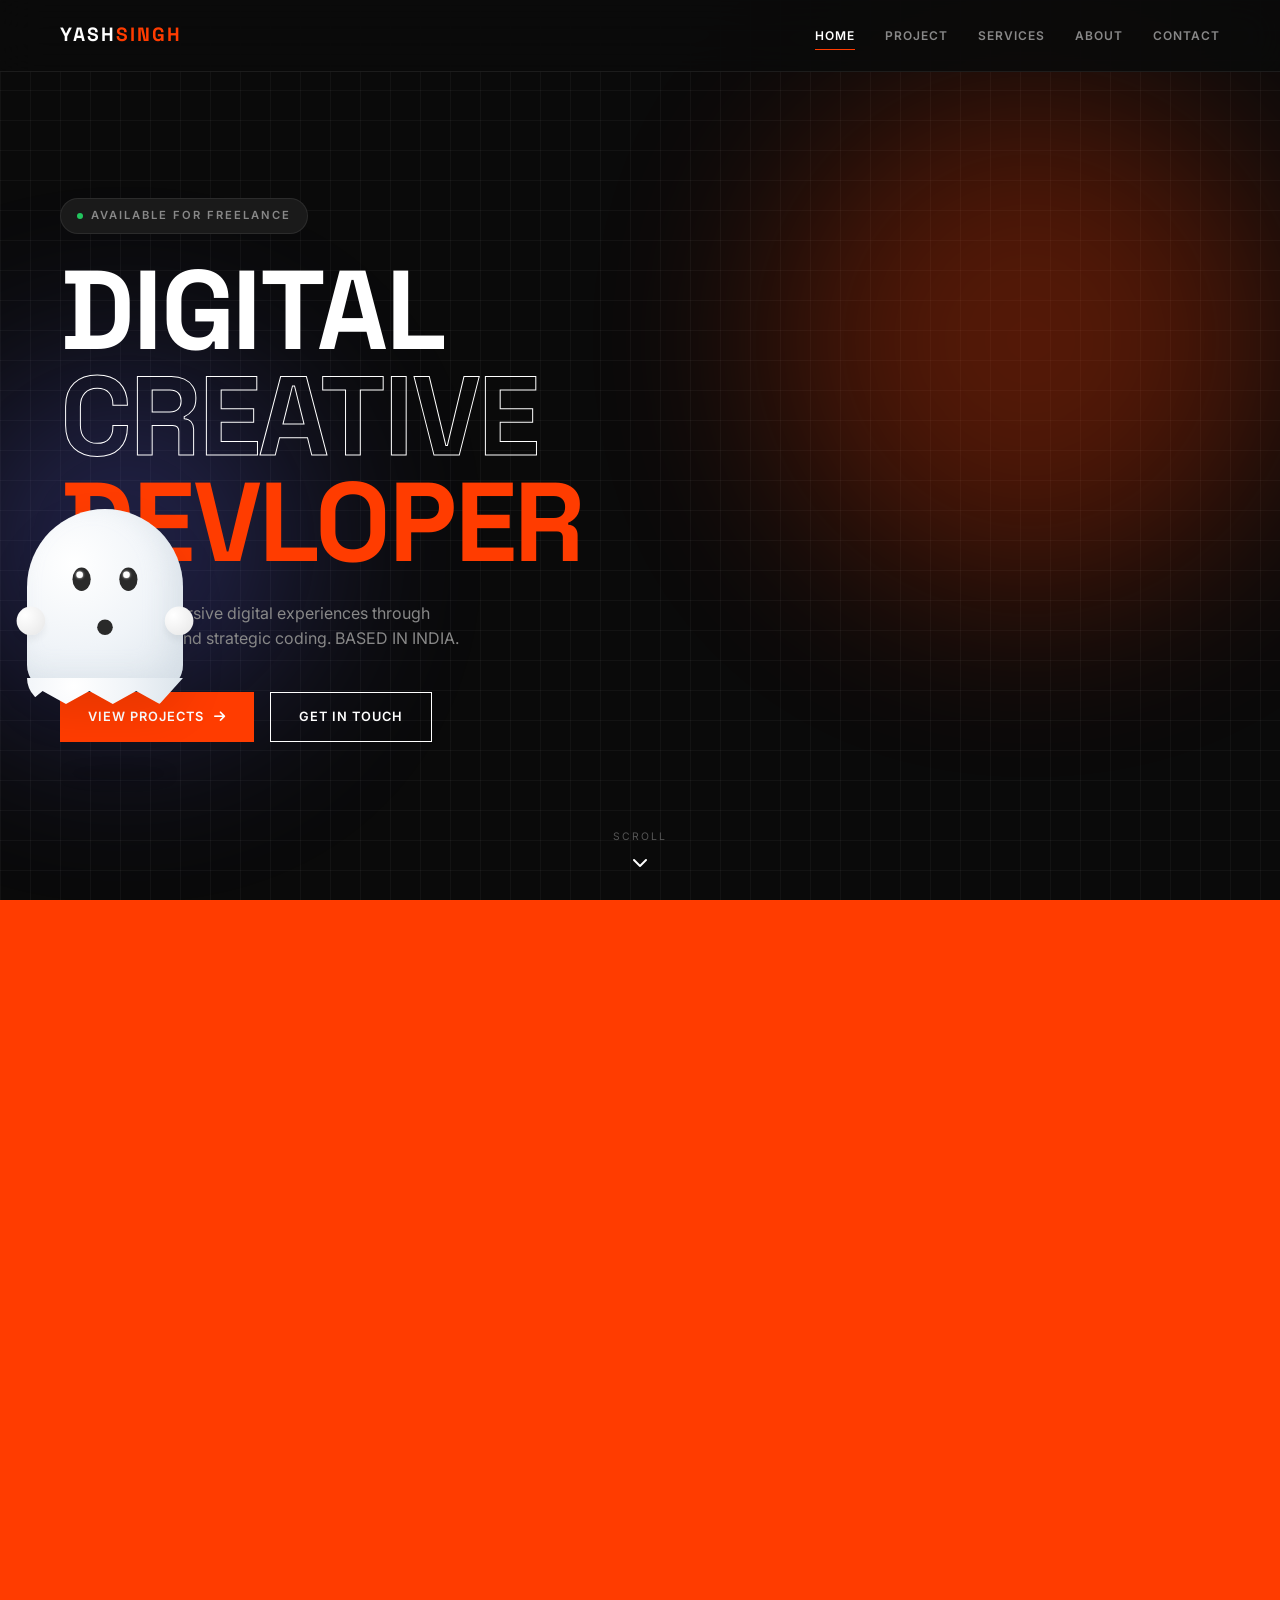
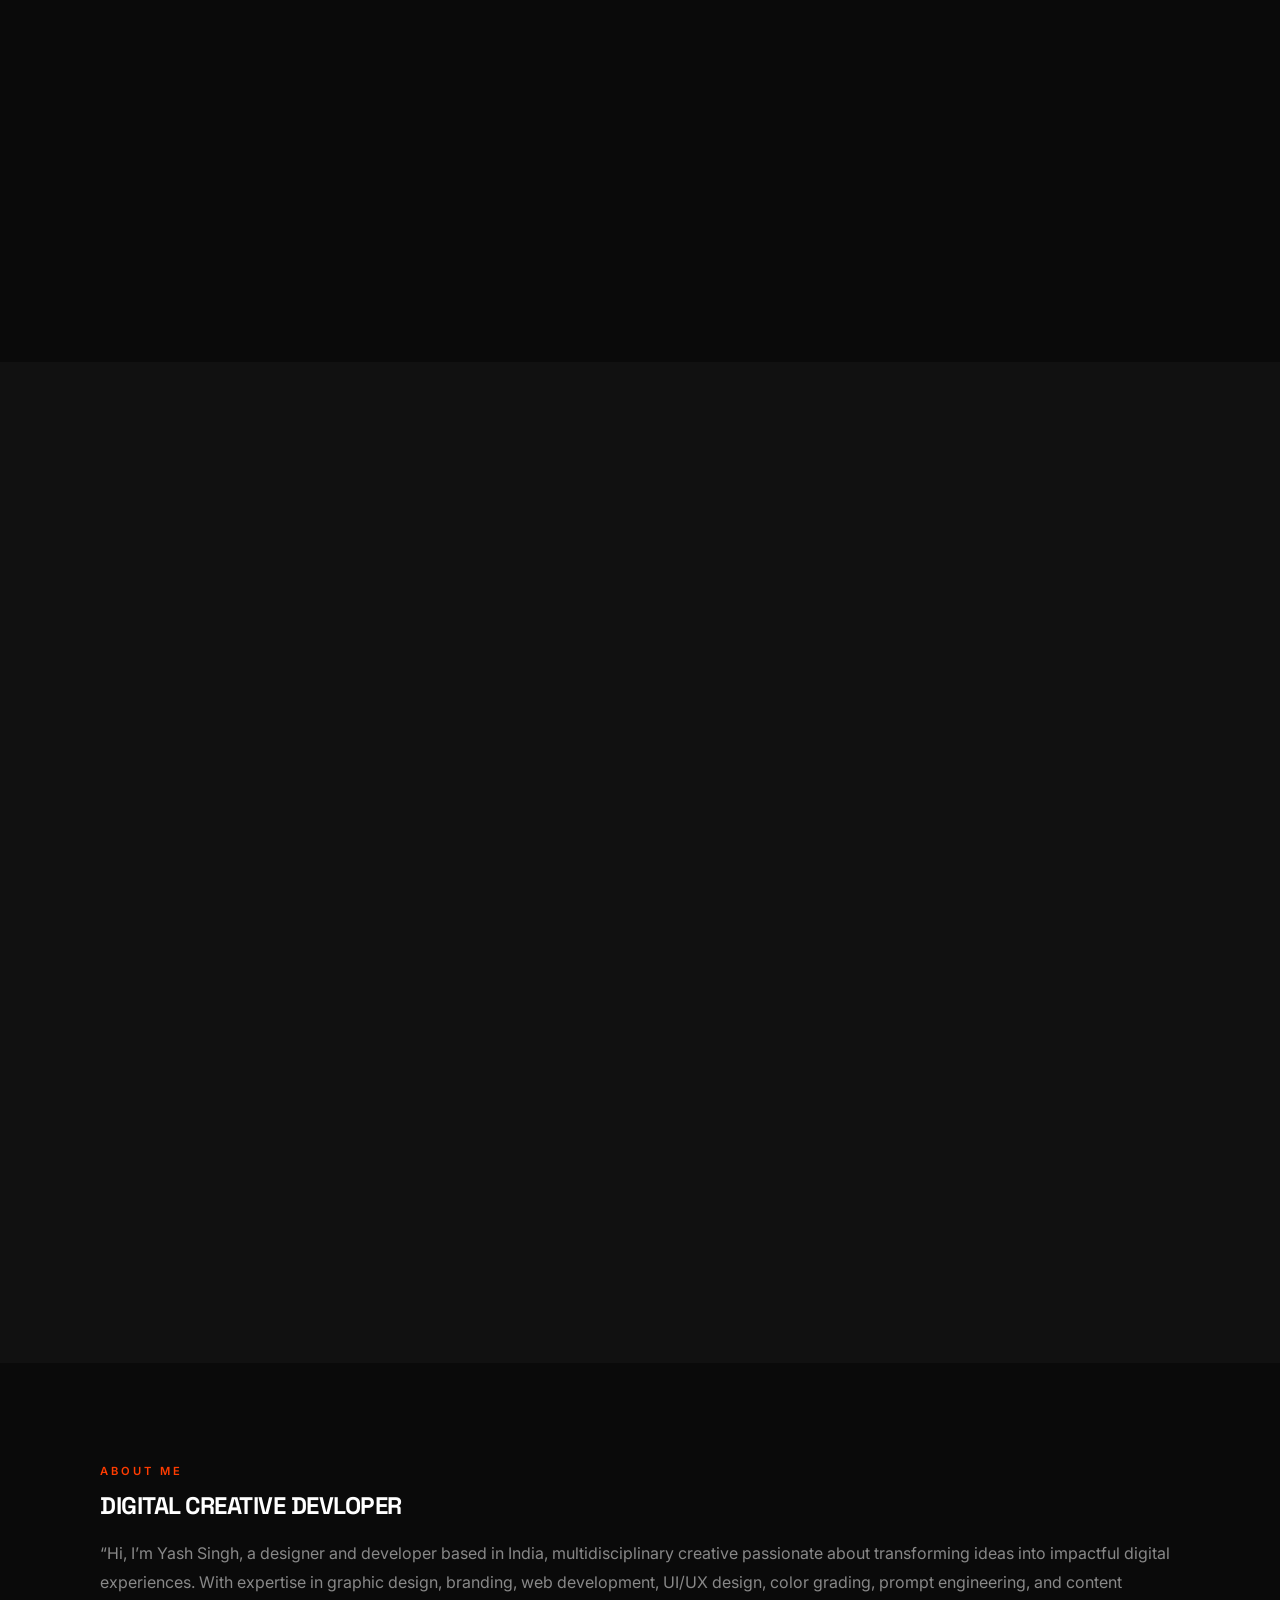
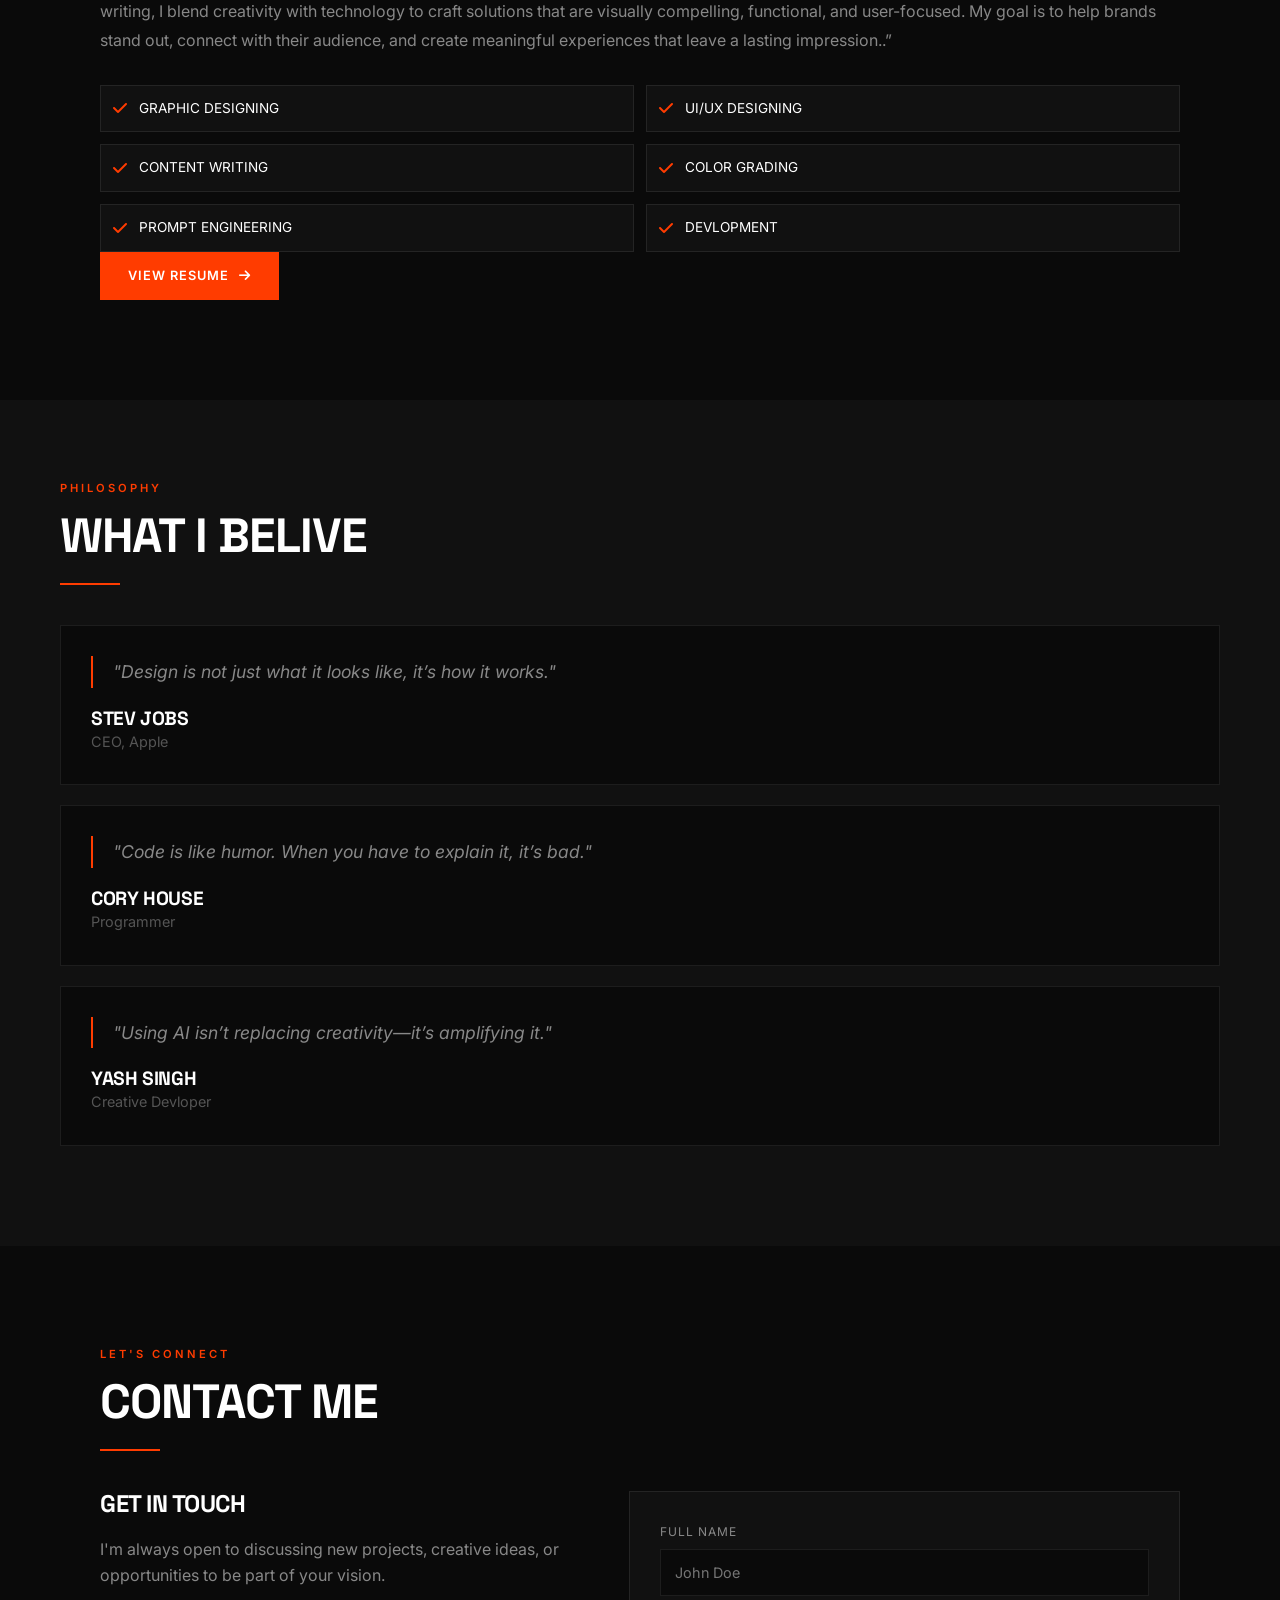
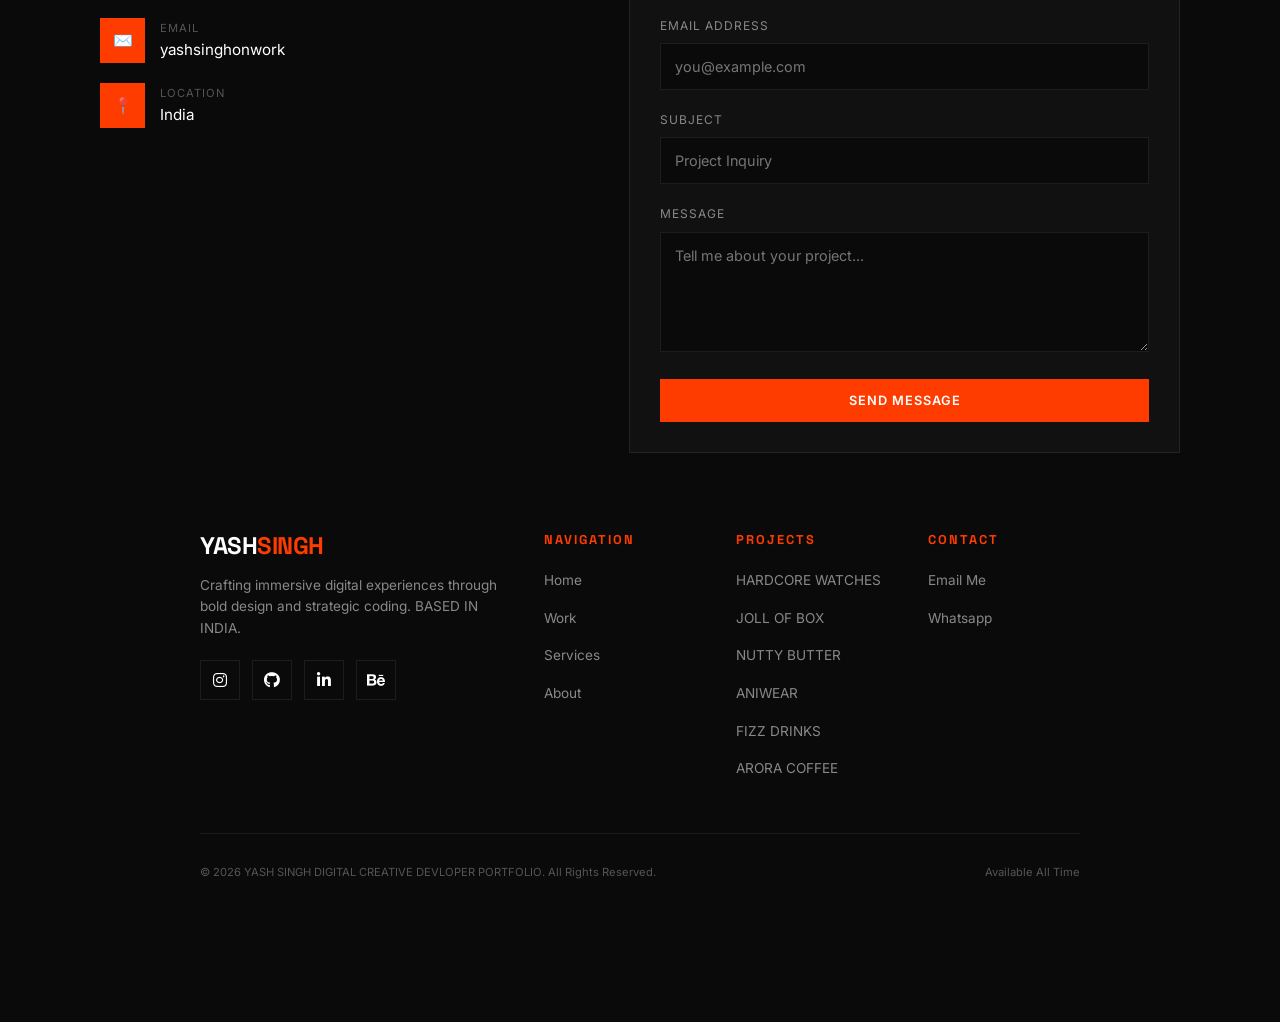
<file: index.html>
<!DOCTYPE html>
<html lang="en">

<head>
    <meta charset="UTF-8">
    <meta name="viewport" content="width=device-width, initial-scale=1.0">
    <meta name="description" content="yashsingh - Creative Director & Digital Designer Portfolio">
    <title>YASH SINGH | Creative Devloper Portfolio</title>

    <!-- Fonts -->
    <link rel="stylesheet" href="https://cdnjs.cloudflare.com/ajax/libs/font-awesome/6.4.2/css/all.min.css">
    <link rel="preconnect" href="https://fonts.googleapis.com">
    <link rel="preconnect" href="https://fonts.gstatic.com" crossorigin>
    <link
        href="https://fonts.googleapis.com/css2?family=Space+Grotesk:wght@300;400;500;600;700&family=Inter:wght@300;400;500;600;700&display=swap"
        rel="stylesheet">
    <link rel="stylesheet" href="style.css">
</head>

<body>

    <!-- Grid Overlay -->
    <div class="grid-overlay"></div>

    <!-- Loader -->
    <div class="loader" id="loader">
        <div class="loader-logo">YASH<span>SINGH</span></div>
        <div class="loader-bar">
            <div class="loader-progress"></div>
        </div>
        <div class="loader-percent"><span id="loaderPercent">0</span>%</div>
    </div>

    <!-- Page Transition -->
    <div class="page-transition" id="pageTransition"></div>

    <!-- Scroll Progress -->
    <div class="scroll-progress" id="scrollProgress"></div>

    <!-- Navigation -->
    <nav class="navbar" id="navbar">
        <div class="logo" onclick="navigateTo('home')">YASH<span>SINGH</span></div>
        <div class="nav-menu">
            <a href="#home" onclick="navigateTo('home')" class="active" data-page="home">Home</a>
            <a href="#projects" onclick="scrollToSection('projects')">Project</a>
            <a href="#services" onclick="scrollToSection('services')">Services</a>
            <a href="#about" onclick="scrollToSection('about')">About</a>
            <a href="#contact" onclick="scrollToSection('contact')">Contact</a>
        </div>
        <div class="menu-toggle" id="menuToggle">
            <span></span>
            <span></span>
            <span></span>
        </div>
    </nav>

    <!-- Mobile Menu -->
    <div class="mobile-menu" id="mobileMenu">
        <a href="#home" onclick="navigateTo('home'); closeMobileMenu();">Home</a>
        <a href="#projects" onclick="scrollToSection('projects'); closeMobileMenu();">Project</a>
        <a href="#services" onclick="scrollToSection('services'); closeMobileMenu();">Services</a>
        <a href="#about" onclick="scrollToSection('about'); closeMobileMenu();">About</a>
        <a href="#contact" onclick="scrollToSection('contact'); closeMobileMenu();">Contact</a>
    </div>

    <!-- Scroll to Top -->
    <div class="scroll-top" id="scrollTop">
        <i class="fas fa-arrow-up"></i>
    </div>

    <!-- ==================== HOME PAGE ==================== -->
    <div class="page active" id="page-home">

        <!-- Hero Section -->
        <section id="home" class="hero">
            <div class="hero-bg">
                <div class="hero-orb hero-orb-1"></div>
                <div class="hero-orb hero-orb-2"></div>
            </div>

            <div class="hero-content">
                <div class="hero-tag reveal">
                    <span class="dot"></span>
                    Available for Freelance
                </div>

                <h1 class="hero-title reveal reveal-delay-1">
                    Digital<br>
                    <span class="outline">Creative</span><br>
                    <span class="text-accent">Devloper</span>
                </h1>

                <p class="hero-subtitle reveal reveal-delay-2">
                    Crafting immersive digital experiences through bold design and strategic coding. BASED IN INDIA.
                </p>

                <div class="hero-cta reveal reveal-delay-3">
                    <a href="#projects" onclick="scrollToSection('projects')" class="btn btn-primary">
                        <span>View Projects</span>
                        <i class="fas fa-arrow-right"></i>
                    </a>
                    <a href="mailto:yashsinghonwork@gmail.com" onclick="scrollToSection('contact')"
                        class="btn btn-outline">
                        <span>Get in Touch</span>
                    </a>
                </div>
            </div>
            <!-- Interactive Ghost Container -->
            <div class="ghost-wrapper" id="ghost">
                <!-- UPDATED: Social Profile Bubble -->
                <div class="ghost-speech-bubble" id="socialBubble">
                    <div class="bubble-content">
                        <div class="profile-row">
                         
                            <div class="profile-info">
                                <span class="name">YASH SINGH</span>
                                <span class="job">Creative Devloper</span>
                            </div>
                        </div>
                        <div class="social-links">
                            <!-- Replace # with your links -->
                            <a href="https://www.linkedin.com/public-profile/settings?trk=d_flagship3_profile_self_view_public_profile"
                                target="_blank"><i class="fab fa-linkedin-in"></i></a>
                            <a href="https://x.com/yashonfreetime" target="_blank"><i class="fab fa-twitter"></i></a>
                            <a href="https://www.instagram.com/yashsingh.digital?igsh=MWkxd2ZmaHhyZGN0aw==" target="_blank"><i class="fab fa-instagram"></i></a>
                            <a href="https://github.com/yashsinghonline"><i class="fab fa-github"></i></a>
                        </div>
                    </div>
                </div>

                <div class="ghost-body">
                    <div class="ghost-face">
                        <div class="ghost-eye left"><span class="pupil"></span></div>
                        <div class="ghost-eye right"><span class="pupil"></span></div>
                        <div class="ghost-blush left"></div>
                        <div class="ghost-blush right"></div>
                        <div class="ghost-mouth"></div>
                    </div>
                    <div class="ghost-hand left"></div>
                    <div class="ghost-hand right"></div>
                    <div class="ghost-ripple"></div>
                </div>
                <div class="ghost-shadow"></div>
            </div>
            <div class="hero-scroll">
                <span>Scroll</span>
                <i class="fas fa-chevron-down"></i>
            </div>
        </section>

        <!-- Stats Bar -->
        <section class="stats-bar">
            <div class="stats-grid">
                <div class="stat-item reveal">
                    <div class="stat-number" data-target="THINK">THINK</div>
                </div>
                <div class="stat-item reveal reveal-delay-1">
                    <div class="stat-number" data-target="PLAN">PLAN</div>
                </div>
                <div class="stat-item reveal reveal-delay-2">
                    <div class="stat-number" data-target="DESIGN">DESIGN</div>
                </div>
                <div class="stat-item reveal reveal-delay-3">
                    <div class="stat-number" data-target="BUILD">BUILD</div>
                </div>
            </div>
        </section>

        <!-- Designing Projects Section -->
        <section id="projects" class="projects-section" id="projects">
            <div class="container">
                <div class="section-header reveal">
                    <div class="section-tag">BRANDING</div>
                    <h2 class="section-title">Building brands with purpose.</h2>
                    <div class="section-line"></div>
                </div>

                <div class="projects-grid">
                    <!-- Project 1 -->
                    <a id="project1"class="project-card reveal" href="https://www.behance.net/gallery/250969165/HARDCORE-watch-branding?platform=direct">
                        <div class="project-image">
                            <img src="1781117292681-019eb2dc-10db-7eaa-91a7-00739ccad668 1 1.png"
                                alt="Project 1" loading="lazy">
                            <div class="project-overlay"></div>
                        </div>
                        <span class="project-number">01</span>
                        <div class="project-content">
                            <h3 class="project-title">HARDCORE WATCHES</h3>
                            <p class="project-desc">A premium watch brand crafted for ambitious individual who valued strength, precision and discipline.</p>
                        </div>
                        <div class="project-arrow">
                            <i class="fas fa-arrow-right"></i>
                        </div>
                    </a>

                    <!-- Project 2 -->
                    <a  id="project2"class="project-card reveal" href="https://www.behance.net/gallery/250068857/JOLL-OF-BOX-BRAND-IDENTITY?platform=direct">
                        <div class="project-image">
                            <img src="Screenshot 2026-06-17 234022.png"
                                alt="Project 2" loading="lazy">
                            <div class="project-overlay"></div>
                        </div>
                        <span class="project-number">02</span>
                        <div class="project-content">
                            <h3 class="project-title">JOLL OF BOX RESTAURANT</h3>
                            <p class="project-desc">JOLL OF BOX is street food brand creat for people who love flavours and urban food culture.</p>
                        </div>
                        <div class="project-arrow">
                            <i class="fas fa-arrow-right"></i>
                        </div>
                    </a>

                    <!-- Project 3 -->
                    <a  id="project3"class="project-card reveal" href="https://www.behance.net/gallery/249902263/FIZZ-DRINKS-BRAND-IDENTITY">
                        <div class="project-image">
                            <img src="Screenshot 2026-06-17 234201.png"
                                alt="Project 3" loading="lazy">
                            <div class="project-overlay"></div>
                        </div>
                        <span class="project-number">03</span>
                        <div class="project-content">
                            <h3 class="project-title">FIZZ DRINKS</h3>
                            <p class="project-desc">FIZZ is a bold refreshment drink brand crafted foe enrgetic lifestyle and everyday use.</p>
                        </div>
                        <div class="project-arrow">
                            <i class="fas fa-arrow-right"></i>
                        </div>
                    </a>

                    <!-- Project 4 -->
                    <a id="project4" class="project-card reveal" href="https://www.behance.net/gallery/250528149/ANIWEAR-BRANDING">
                        <div class="project-image">
                            <img src="Screenshot 2026-06-14 122641.png"
                                alt="Project 4" loading="lazy">
                            <div class="project-overlay"></div>
                        </div>
                        <span class="project-number">04</span>
                        <div class="project-content">
                            <h3 class="project-title">ANIWEAR STREETWEAR</h3>
                            <p class="project-desc">AniWear creates premium streetwear inspired by the energy and creativity of anime.</p>
                        </div>
                        <div class="project-arrow">
                            <i class="fas fa-arrow-right"></i>
                        </div>
                    </a>

                    <!-- Project 5 -->
                    <a  id="project5"class="project-card reveal" href="https://www.behance.net/gallery/250831795/PEANUT-BUTTER-BRANDING-NUTTY">
                        <div class="project-image">
                            <img src="1781025525931-019ead63-dd41-717d-b6f0-115e10cd13aa.png"
                                alt="Project 5" loading="lazy">
                            <div class="project-overlay"></div>
                        </div>
                        <span class="project-number">05</span>
                        <div class="project-content">
                            <h3 class="project-title">NUTTY BUTTER </h3>
                            <p class="project-desc">NUTTY is a premium, fun ,healthy peanut butter made for fitness lover, students and families.</p>
                        </div>
                        <div class="project-arrow">
                            <i class="fas fa-arrow-right"></i>
                        </div>
                    </a>

                    <!-- Project 6 -->
                    <a id="project6" class="project-card reveal" href="https://www.behance.net/gallery/251464503/ARORA-branding?platform=direct">
                        <div class="project-image">
                            <img src="1781973702040-019ee5e7-fd02-7cfc-b53b-e8e30ea3f970.png"
                                alt="Project 6" loading="lazy">
                            <div class="project-overlay"></div>
                        </div>
                        <span class="project-number">06</span>
                        <div class="project-content">
                            <h3 class="project-title">ARORA COFFEE</h3>
                            <p class="project-desc">ARORA Coffee is a premium coffee brand inspired by nature, craftsmanship, and authentic quality.</p>
                        </div>
                        <div class="project-arrow">
                            <i class="fas fa-arrow-right"></i>
                        </div>

<!-- Project 07 -->
<a id="project7" class="project-card reveal" href="https://www.behance.net/gallery/252037083/SCALPX-BRANDING">
    <div class="project-image">
        <img src="1782906812257-019f1d85-f32b-7084-a659-dea51ad73b491.png" alt="Project 7" loading="lazy">
        <div class="project-overlay"></div>
    </div>
    <span class="project-number">07</span>
    <div class="project-content">
        <h3 class="project-title">SCALPX BRANDING</h3>
        <p class="project-desc">
            A premium natural-scientific shampoo brand combining modern innovation with minimalist luxury packaging.
        </p>
    </div>
    <div class="project-arrow">
        <i class="fas fa-arrow-right"></i>
    </div>
</a>
     </div>
        </div>
            </a>
        </section>

 <section id="projects" class="projects-section" id="projects">
            <div class="container">
                <div class="section-header reveal">
                    <div class="section-tag">DEVLOPER</div>
                    <h2 class="section-title">CREATIVE & RESPONSIVE WEB APP.</h2>
                    <div class="section-line"></div>
                </div>

                <div class="projects-grid">

                    <!-- Project 2 -->
                    <a  id="project2"class="project-card reveal" href="https://bentobrand.vercel.app/">
                        <div class="project-image">
                            <img src="Screenshot 2026-07-06 205728.png"
                                alt="Project 2" loading="lazy">
                            <div class="project-overlay"></div>
                        </div>
                        <span class="project-number">01</span>
                        <div class="project-content">
                            <h3 class="project-title">BENTOBRAND</h3>
                            <p class="project-desc">BentoBrand is an open-source tool for creating bento-style brand boards.</p>
                        </div>
                        <div class="project-arrow">
                            <i class="fas fa-arrow-right"></i>
                        </div>
                    </a>
 <a  id="project2"class="project-card reveal" href="https://dhun-box.vercel.app/">
                        <div class="project-image">
                            <img src="Screenshot 2026-08-11 152022.png"
                                alt="Project 2" loading="lazy">
                            <div class="project-overlay"></div>
                        </div>
                        <span class="project-number">02</span>
                        <div class="project-content">
                            <h3 class="project-title">DHUNBOX</h3>
                            <p class="project-desc">Dhun Box is a minimal music player built for effortless listening.</p>
                        </div>
                        <div class="project-arrow">
                            <i class="fas fa-arrow-right"></i>
                        </div>
                    </a>
                      <a  id="project2"class="project-card reveal" href="https://rabbithole-five-mocha.vercel.app/">
                        <div class="project-image">
                            <img src="Screenshot 2026-07-06 205825.png"
                                alt="Project 2" loading="lazy">
                            <div class="project-overlay"></div>
                        </div>
                        <span class="project-number">03</span>
                        <div class="project-content">
                            <h3 class="project-title">RABBITHOLE</h3>
                            <p class="project-desc">            Rabbit Hole is an endless website for exploring conspiracy theories and mysteries.
</p>
                        </div>
                        <div class="project-arrow">
                            <i class="fas fa-arrow-right"></i>
                        </div>
                    </a>
  <a  id="project3"class="project-card reveal" href="https://yashsinghonline.github.io/brainlytics.app/#/">
                        <div class="project-image">
                            <img src="Screenshot 2026-09-11 211639.png"
                                alt="Project 3" loading="lazy">
                            <div class="project-overlay"></div>
                        </div>
                        <span class="project-number">04</span>
                        <div class="project-content">
                            <h3 class="project-title">BRAINLYTICS</h3>
                            <p class="project-desc">12 targeted micro braing-games to train focus, working memory, and mental agility.

.</p>
                       </div>
                        <div class="project-arrow">
                            <i class="fas fa-arrow-right"></i>
                        </div>
                    </a>
    
                    <!-- Project 3 -->
                    <a  id="project3"class="project-card reveal" href="https://libinar.vercel.app/">
                        <div class="project-image">
                            <img src="Screenshot 2026-07-07 094943.png"
                                alt="Project 3" loading="lazy">
                            <div class="project-overlay"></div>
                        </div>
                        <span class="project-number">05</span>
                        <div class="project-content">
                            <h3 class="project-title">LIBINAR</h3>
                            <p class="project-desc">Explore thousands of free books from Project Gutenberg. Real covers, real content, instant reading.</p>
                        </div>
                        <div class="project-arrow">
                            <i class="fas fa-arrow-right"></i>
                        </div>
                    </a>
    
                
        </div>
                        </div>

             


            </a>

 
        </section>

        <!-- Services Section -->
       <!-- Services Section -->
<section class="services-section" id="services">
    <div class="container">
        <div class="section-header reveal">
            <div class="section-tag">What I Do</div>
            <h2 class="section-title">Services</h2>
            <div class="section-line"></div>
        </div>

        <!-- NEW LIST CONTAINER -->
        <ul class="services-list">
            
            <!-- Item 1 -->
            <li class="service-item reveal">
                <div class="service-icon"><i class="fas fa-palette"></i></div>
                <div class="service-info">
                    <h3 class="service-title">Graphic Designing</h3>
                    <p class="service-desc">Crafting visually compelling designs that communicate your brand’s message with clarity and creativity. From logos and brand identities to social media creatives, banners, packaging, and marketing materials, every design is tailored to create a memorable and professional presence.</p>
                </div>
            </li>

            <!-- Item 2 -->
            <li class="service-item reveal">
                <div class="service-icon"><i class="fas fa-eye"></i></div>
                <div class="service-info">
                    <h3 class="service-title">Color Grading</h3>
                    <p class="service-desc">Bringing images and videos to life with cinematic color tones and professional finishing. Through careful adjustments to contrast, saturation, lighting, and mood, content is transformed into visually striking and emotionally engaging experiences.</p>
                </div>
            </li>

            <!-- Item 3 -->
            <li class="service-item reveal reveal-delay-1">
                <div class="service-icon"><i class="fas fa-laptop-code"></i></div>
                <div class="service-info">
                    <h3 class="service-title">Web Development</h3>
                    <p class="service-desc">Building modern, responsive, and high-performing websites that combine functionality with exceptional design. Every website is optimized for speed, security, scalability, and seamless performance across all devices.</p>
                </div>
            </li>

            <!-- Item 6 -->
            <li class="service-item reveal reveal-delay-1">
                <div class="service-icon"><i class="fas fa-robot"></i></div>
                <div class="service-info">
                    <h3 class="service-title">Prompt Engineering</h3>
                    <p class="service-desc">Developing precise and creative AI prompts that unlock the full potential of modern AI tools. Optimized prompts ensure accurate, high-quality, and innovative outputs for design, content creation, automation, and problem-solving.</p>
                </div>
            </li>

            <!-- Item 8 -->
            <li class="service-item reveal reveal-delay-3">
                <div class="service-icon"><i class="fas fa-pen"></i></div>
                <div class="service-info">
                    <h3 class="service-title">Writing</h3>
                    <p class="service-desc">Producing compelling and purpose-driven content tailored to websites, applications, blogs, and marketing campaigns. Every piece of content is crafted to engage audiences, strengthen brand communication, and deliver value.</p>
                </div>
            </li>

        </ul> <!-- End of services-list -->
    </div>
</section>
 <!-- About Section -->
        <section class="about-section" id="about">
            <div class="container">
                <div class="about-content">

                    <div class="about-text reveal reveal-delay-1">
                        <div class="section-tag">About Me</div>
                        <h3>Digital Creative Devloper</h3>
                        <p>“Hi, I’m Yash Singh, a designer and developer based in India, multidisciplinary creative passionate about transforming ideas into impactful digital experiences. With expertise in graphic design, branding, web development, UI/UX design, color grading, prompt engineering, and content writing, I blend creativity with technology to craft solutions that are visually compelling, functional, and user-focused. My goal is to help brands stand out, connect with their audience, and create meaningful experiences that leave a lasting impression..”</p>
                       

                        <div class="about-list">
                            <div class="about-list-item">
                                <i class="fas fa-check"></i>
                                <span>GRAPHIC DESIGNING</span>
                            </div>
                            <div class="about-list-item">
                                <i class="fas fa-check"></i>
                                <span>UI/UX DESIGNING</span>
                            </div>
                            <div class="about-list-item">
                                <i class="fas fa-check"></i>
                                <span>CONTENT WRITING</span>
                            </div>
                             <div class="about-list-item">
                                <i class="fas fa-check"></i>
                                <span>COLOR GRADING</span>
                            </div>
                            <div class="about-list-item">
                                <i class="fas fa-check"></i>
                                <span>PROMPT ENGINEERING</span>
                            </div>
                            <div class="about-list-item">
                                <i class="fas fa-check"></i>
                                <span>DEVLOPMENT</span>
                            </div>
                        </div>
                       <a href="https://drive.google.com/file/d/1Arh-CaQfKFvSor2-i2onQTeIr4GUSkJS/view?usp=sharing"
                            class="btn btn-primary",style="margin-top:30px;">
                            <span>VIEW RESUME </span>
                            <i class="fas fa-arrow-right"></i>
                        </a>
                    </div>
                </div>
            </div>
        </section>

        <!-- Testimonials Section -->
        <section class="testimonials-section">
            <div class="container">
                <div class="section-header reveal">
                    <div class="section-tag">philosophy</div>
                    <h2 class="section-title">What i Belive</h2>
                    <div class="section-line"></div>
                </div>

                <div class="testimonials-grid">
                    <div class="testimonial-card reveal">
                        <p class="testimonial-quote">"Design is not just what it looks like, it’s how it works."</p>
                        <div class="testimonial-author">
                           
                            <div class="testimonial-info">
                                <h4>stev jobs</h4>
                                <span>CEO, Apple</span>
                            </div>
                        </div>
                    </div>

                    <div class="testimonial-card reveal reveal-delay-1">
                        <p class="testimonial-quote">"Code is like humor. When you have to explain it, it’s bad."</p>
                        <div class="testimonial-author">
                           
                            <div class="testimonial-info">
                                <h4>Cory House</h4>
                                <span>Programmer</span>
                            </div>
                        </div>
                    </div>
                </div>
                 <div class="testimonial-card reveal">
                        <p class="testimonial-quote">"Using AI isn’t replacing creativity—it’s amplifying it."</p>
                        <div class="testimonial-author">
                           
                            <div class="testimonial-info">
                                <h4>YASH SINGH</h4>
                                <span>Creative Devloper</span>
                            </div>
                        </div>
                    </div>
            </div>
        </section>
<!-- Contact Section -->
<section class="contact-section" id="contact">
    <div class="container">
        <!-- Section Header -->
        <div class="section-header reveal">
            <div class="section-tag">let's connect</div>
            <h2 class="section-title">Contact Me</h2>
            <div class="section-line"></div>
        </div>

        <div class="contact-wrapper">
            
            <!-- Contact Information -->
            <div class="contact-info reveal">
                <h3>Get In Touch</h3>
                <p>I'm always open to discussing new projects, creative ideas, or opportunities to be part of your vision.</p>
                
                <div class="contact-details">
                    <!-- Email -->
                    <div class="contact-item">
                        <div class="contact-item-icon">
                            ✉️
                        </div>
                        <div class="contact-item-text">
                            <span>Email</span>
                            <p>yashsinghonwork</p>
                        </div>
                    </div>

                    <!-- Location -->
                    <div class="contact-item">
                        <div class="contact-item-icon">
                            📍
                        </div>
                        <div class="contact-item-text">
                            <span>Location</span>
                            <p>India</p>
                        </div>
                        
                    </div>
                </div>
            </div>

            <!-- Contact Form -->
            <!-- Contact Form -->
<div class="contact-form reveal reveal-delay-1">
    <form id="contactForm">
        <div class="form-group">
            <label for="name">Full Name</label>
            <input type="text" id="name" name="name" placeholder="John Doe" required>
        </div>

        <div class="form-group">
            <label for="email">Email Address</label>
            <input type="email" id="email" name="email" placeholder="you@example.com" required>
        </div>

        <div class="form-group">
            <label for="subject">Subject</label>
            <input type="text" id="subject" name="subject" placeholder="Project Inquiry">
        </div>

        <div class="form-group">
            <label for="message">Message</label>
            <textarea id="message" name="message" placeholder="Tell me about your project..." required></textarea>
        </div>

        <button type="submit" class="btn btn-primary form-submit">
            Send Message
        </button>
    </form>
</div>
</div>
       
        <!-- Footer -->
        <footer>
            <div class="container">
                <div class="footer-grid">
                    <div class="footer-brand">
                        <h3>YASH<span>SINGH</span></h3>
                        <p>                    Crafting immersive digital experiences through bold design and strategic coding. BASED IN INDIA.

                        </p>
                        <div class="footer-social">
                            <a href="https://www.instagram.com/yashsingh.digital?igsh=MWkxd2ZmaHhyZGN0aw=="><i class="fab fa-instagram"></i></a>
                            <a href="https://github.com/yashsinghonline"><i class="fab fa-github"></i></a>
                            <a href="https://www.linkedin.com/in/yash-singh-2ab7b5374?utm_source=share&utm_campaign=share_via&utm_content=profile&utm_medium=android_app
"><i class="fab fa-linkedin-in"></i></a>
                            <a href="https://www.behance.net/yash025"><i class="fab fa-behance"></i></a>
                        </div>
                    </div>

                    <div class="footer-links">
                        <h4>Navigation</h4>
                        <ul>
                            <li><a href="#home" onclick="navigateTo('home')">Home</a></li>
                            <li><a href="#projects" onclick="scrollToSection('projects')">Work</a></li>
                            <li><a href="#services" onclick="scrollToSection('services')">Services</a></li>
                            <li><a href="#about" onclick="scrollToSection('about')">About</a></li>
                        </ul>
                    </div>

                    <div class="footer-links">
                        <h4>Projects</h4>
                        <ul>
                            <li><a href="#project1" onclick="navigateTo('project1')">HARDCORE WATCHES</a></li>
                            <li><a href="#project2" onclick="navigateTo('project2')">JOLL OF BOX </a></li>
                            <li><a href="#project5" onclick="navigateTo('project5')">NUTTY BUTTER</a></li>
                            <li><a href="#project4" onclick="navigateTo('project4')">ANIWEAR </a></li>
                                                        <li><a href="#project3" onclick="navigateTo('project3')">FIZZ DRINKS</a></li>
                            <li><a href="#project6" onclick="navigateTo('project6')">ARORA COFFEE</a></li>

                        </ul>
                    </div>

                    <div class="footer-links">
                        <h4>Contact</h4>
                        <ul>
                             <li><a href="mailto:yashsinghonwork@gmail.com?subject=Project Inquiry">
    Email Me
</a>
</li>
                            <li><a href="https://wa.me/qr/4W7WD5COO5GUG1" onclick="navigateTo('project2')">Whatsapp</a></li>
                        </ul>
                    </div>
                </div>

                <div class="footer-bottom">
                    <span>© 2026 YASH SINGH DIGITAL CREATIVE DEVLOPER PORTFOLIO. All Rights Reserved.</span>
                    <span>Available All Time</span>
                </div>
            </div>
        </footer>
    </div>
       
    <script src="script.js"></script>
</body>


</html>
</file>
<file: style.css>
/* ==================== VARIABLES ==================== */
 :root {
     --bg-primary: #0a0a0a;
     --bg-secondary: #111111;
     --bg-tertiary: #1a1a1a;
     --text-primary: #ffffff;
     --text-secondary: #888888;
     --text-muted: #555555;
     --accent: #ff3c00;
     --accent-secondary: #ff6b3d;
     --border: rgba(255, 255, 255, 0.08);
     --transition: cubic-bezier(0.16, 1, 0.3, 1);
     --shadow: 0 20px 60px rgba(0, 0, 0, 0.5);
 }

 /* ==================== RESET ==================== */
 * {
     margin: 0;
     padding: 0;
     box-sizing: border-box;
 }

 html {
     scroll-behavior: smooth;
     font-size: 16px;
 }

 body {
     font-family: 'Inter', sans-serif;
     background: var(--bg-primary);
     color: var(--text-primary);
     line-height: 1.6;
     overflow-x: hidden;
     -webkit-font-smoothing: antialiased;
 }

 h1,
 h2,
 h3,
 h4,
 h5,
 h6 {
     font-family: 'Space Grotesk', sans-serif;
     font-weight: 700;
     line-height: 1.1;
     letter-spacing: -0.02em;
 }

 a {
     text-decoration: none;
     color: inherit;
     transition: all 0.3s ease;
 }

 img {
     max-width: 100%;
     display: block;
 }

 ul {
     list-style: none;
 }

 button {
     font-family: inherit;
     cursor: pointer;
     border: none;
     background: none;
 }

 /* ==================== UTILITY CLASSES ==================== */
 .container {
     width: 100%;
     max-width: 1400px;
     margin: 0 auto;
     padding: 0 20px;
 }

 .section-padding {
     padding: 60px 0;
 }

 .text-accent {
     color: var(--accent);
 }

 .text-muted {
     color: var(--text-secondary);
 }

 /* ==================== GRID OVERLAY ==================== */
 .grid-overlay {
     position: fixed;
     inset: 0;
     background-image:
         linear-gradient(var(--border) 1px, transparent 1px),
         linear-gradient(90deg, var(--border) 1px, transparent 1px);
     background-size: 30px 30px;
     pointer-events: none;
     z-index: 0;
     opacity: 0.5;
 }

 /* ==================== LOADER ==================== */
 .loader {
     position: fixed;
     inset: 0;
     background: var(--bg-primary);
     display: flex;
     flex-direction: column;
     justify-content: center;
     align-items: center;
     z-index: 10000;
     transition: transform 0.8s var(--transition), opacity 0.5s;
 }

 .loader.hidden {
     transform: translateY(-100%);
     opacity: 0;
     pointer-events: none;
 }

 .loader-logo {
     font-family: 'Space Grotesk', sans-serif;
     font-size: 2.5rem;
     font-weight: 700;
     margin-bottom: 30px;
 }

 .loader-logo span {
     color: var(--accent);
 }

 .loader-bar {
     width: 150px;
     height: 2px;
     background: var(--bg-tertiary);
     border-radius: 1px;
     overflow: hidden;
 }

 .loader-progress {
     height: 100%;
     background: var(--accent);
     animation: loading 1.5s ease forwards;
 }

 @keyframes loading {
     0% {
         width: 0;
     }

     100% {
         width: 100%;
     }
 }

 .loader-percent {
     margin-top: 15px;
     font-size: 0.75rem;
     color: var(--text-secondary);
     font-family: 'Space Grotesk', sans-serif;
 }

 /* ==================== PAGE TRANSITION ==================== */
 .page-transition {
     position: fixed;
     inset: 0;
     background: var(--accent);
     z-index: 9999;
     transform: translateY(100%);
     transition: transform 0.6s var(--transition);
 }

 .page-transition.active {
     transform: translateY(0);
 }

 .page-transition.exit {
     transform: translateY(-100%);
 }

 /* ==================== NAVIGATION ==================== */
 .navbar {
     position: fixed;
     top: 0;
     left: 0;
     right: 0;
     padding: 15px 20px;
     display: flex;
     justify-content: space-between;
     align-items: center;
     z-index: 1000;
     background: rgba(10, 10, 10, 0.9);
     backdrop-filter: blur(20px);
     border-bottom: 1px solid var(--border);
     transition: all 0.3s ease;
 }

 .navbar.scrolled {
     padding: 10px 20px;
 }

 .logo {
     font-family: 'Space Grotesk', sans-serif;
     font-size: 1.2rem;
     font-weight: 700;
     letter-spacing: 2px;
     cursor: pointer;
 }

 .logo span {
     color: var(--accent);
 }

 /* Desktop Nav */
 .nav-menu {
     display: none;
     gap: 30px;
 }

 .nav-menu a {
     font-size: 0.75rem;
     font-weight: 600;
     text-transform: uppercase;
     letter-spacing: 1px;
     color: var(--text-secondary);
     position: relative;
     padding: 5px 0;
 }

 .nav-menu a::after {
     content: '';
     position: absolute;
     bottom: 0;
     left: 0;
     width: 0;
     height: 1px;
     background: var(--accent);
     transition: width 0.3s ease;
 }

 .nav-menu a:hover,
 .nav-menu a.active {
     color: var(--text-primary);
 }

 .nav-menu a:hover::after,
 .nav-menu a.active::after {
     width: 100%;
 }

 /* Mobile Menu Toggle */
 .menu-toggle {
     display: flex;
     flex-direction: column;
     gap: 5px;
     padding: 5px;
     cursor: pointer;
     z-index: 1001;
 }

 .menu-toggle span {
     width: 24px;
     height: 2px;
     background: var(--text-primary);
     transition: all 0.3s ease;
 }

 .menu-toggle.active span:nth-child(1) {
     transform: rotate(45deg) translate(5px, 5px);
 }

 .menu-toggle.active span:nth-child(2) {
     opacity: 0;
 }

 .menu-toggle.active span:nth-child(3) {
     transform: rotate(-45deg) translate(5px, -5px);
 }

 /* Mobile Menu */
 .mobile-menu {
     position: fixed;
     inset: 0;
     background: var(--bg-primary);
     display: flex;
     flex-direction: column;
     justify-content: center;
     align-items: center;
     gap: 30px;
     z-index: 999;
     opacity: 0;
     visibility: hidden;
     transition: all 0.4s ease;
 }

 .mobile-menu.active {
     opacity: 1;
     visibility: visible;
 }

 .mobile-menu a {
     font-family: 'Space Grotesk', sans-serif;
     font-size: 2rem;
     font-weight: 700;
     text-transform: uppercase;
     color: var(--text-secondary);
     transform: translateY(20px);
     opacity: 0;
     transition: all 0.4s ease;
 }

 .mobile-menu.active a {
     transform: translateY(0);
     opacity: 1;
 }

 .mobile-menu a:nth-child(1) {
     transition-delay: 0.1s;
 }

 .mobile-menu a:nth-child(2) {
     transition-delay: 0.15s;
 }

 .mobile-menu a:nth-child(3) {
     transition-delay: 0.2s;
 }

 .mobile-menu a:nth-child(4) {
     transition-delay: 0.25s;
 }

 .mobile-menu a:nth-child(5) {
     transition-delay: 0.3s;
 }

 .mobile-menu a:hover {
     color: var(--accent);
 }

 /* ==================== SCROLL PROGRESS ==================== */
 .scroll-progress {
     position: fixed;
     top: 0;
     left: 0;
     height: 2px;
     background: var(--accent);
     z-index: 1001;
     transition: width 0.1s linear;
 }

 /* ==================== PAGE WRAPPER ==================== */
 .page {
     display: none;
     min-height: 100vh;
     position: relative;
     z-index: 1;
 }

 .page.active {
     display: block;
 }

 /* ==================== HERO SECTION ==================== */
 .hero {
     min-height: 100vh;
     display: flex;
     flex-direction: column;
     justify-content: center;
     padding: 100px 20px 60px;
     position: relative;
     overflow: hidden;
 }

 .hero-bg {
     position: absolute;
     inset: 0;
     z-index: -1;
 }

 .hero-orb {
     position: absolute;
     border-radius: 50%;
     filter: blur(100px);
     opacity: 0.3;
 }

 .hero-orb-1 {
     width: 300px;
     height: 300px;
     background: var(--accent);
     top: 10%;
     right: -100px;
     animation: float 8s ease-in-out infinite;
 }

 .hero-orb-2 {
     width: 200px;
     height: 200px;
     background: #6366f1;
     bottom: 20%;
     left: -50px;
     animation: float 10s ease-in-out infinite reverse;
 }

 @keyframes float {

     0%,
     100% {
         transform: translateY(0) scale(1);
     }

     50% {
         transform: translateY(-30px) scale(1.1);
     }
 }

 .hero-content {
     max-width: 800px;
     position: relative;
     z-index: 2;
 }

 .hero-tag {
     display: inline-flex;
     align-items: center;
     gap: 8px;
     padding: 8px 16px;
     background: var(--bg-tertiary);
     border: 1px solid var(--border);
     border-radius: 50px;
     font-size: 0.7rem;
     font-weight: 600;
     text-transform: uppercase;
     letter-spacing: 2px;
     color: var(--text-secondary);
     margin-bottom: 24px;
 }

 .hero-tag .dot {
     width: 6px;
     height: 6px;
     background: #22c55e;
     border-radius: 50%;
     animation: pulse 2s infinite;
 }

 @keyframes pulse {

     0%,
     100% {
         opacity: 1;
     }

     50% {
         opacity: 0.3;
     }
 }

 .hero-title {
     font-size: clamp(2.5rem, 10vw, 6rem);
     line-height: 0.95;
     margin-bottom: 24px;
     text-transform: uppercase;
 }

 .hero-title .outline {
     color: transparent;
     -webkit-text-stroke: 1px var(--text-primary);
 }

 .hero-subtitle {
     font-size: 1rem;
     color: var(--text-secondary);
     max-width: 400px;
     margin-bottom: 40px;
     padding-left: 20px;
     border-left: 2px solid var(--accent);
 }

 .hero-cta {
     display: flex;
     flex-direction: column;
     gap: 16px;
 }

 .btn {
     display: inline-flex;
     align-items: center;
     justify-content: center;
     gap: 10px;
     padding: 14px 28px;
     font-size: 0.8rem;
     font-weight: 600;
     text-transform: uppercase;
     letter-spacing: 1px;
     border-radius: 0;
     transition: all 0.4s var(--transition);
     position: relative;
     overflow: hidden;
 }

 .btn-primary {
     background: var(--accent);
     color: white;
 }

 .btn-primary::before {
     content: '';
     position: absolute;
     top: 0;
     left: -100%;
     width: 100%;
     height: 100%;
     background: linear-gradient(90deg, transparent, rgba(255, 255, 255, 0.2), transparent);
     transition: left 0.5s;
 }

 .btn-primary:hover::before {
     left: 100%;
 }

 .btn-primary:hover {
     transform: translateY(-3px);
     box-shadow: 0 10px 30px rgba(255, 60, 0, 0.3);
 }

 .btn-outline {
     background: transparent;
     border: 1px solid var(--text-primary);
     color: var(--text-primary);
 }

 .btn-outline:hover {
     background: var(--text-primary);
     color: var(--bg-primary);
 }

 .hero-scroll {
     position: absolute;
     bottom: 30px;
     left: 50%;
     transform: translateX(-50%);
     display: flex;
     flex-direction: column;
     align-items: center;
     gap: 8px;
     animation: bounce 2s infinite;
 }

 .hero-scroll span {
     font-size: 0.65rem;
     text-transform: uppercase;
     letter-spacing: 2px;
     color: var(--text-muted);
 }

 @keyframes bounce {

     0%,
     100% {
         transform: translateX(-50%) translateY(0);
     }

     50% {
         transform: translateX(-50%) translateY(10px);
     }
 }

 /* ==================== STATS BAR ==================== */
 .stats-bar {
     padding: 40px 20px;
     background: var(--bg-secondary);
     border-top: 1px solid var(--border);
     border-bottom: 1px solid var(--border);
 }

 .stats-grid {
     display: grid;
     grid-template-columns: repeat(2, 1fr);
     gap: 30px;
     max-width: 800px;
     margin: 0 auto;
 }

 .stat-item {
     text-align: center;
 }

 .stat-number {
     font-family: 'Space Grotesk', sans-serif;
     font-size: clamp(2rem, 8vw, 3.5rem);
     font-weight: 700;
     color: var(--accent);
     line-height: 1;
 }

 .stat-label {
     font-size: 0.7rem;
     text-transform: uppercase;
     letter-spacing: 2px;
     color: var(--text-muted);
     margin-top: 8px;
 }

 /* ==================== SECTION HEADERS ==================== */
 .section-header {
     margin-bottom: 40px;
 }

 .section-tag {
     font-size: 0.7rem;
     font-weight: 600;
     text-transform: uppercase;
     letter-spacing: 3px;
     color: var(--accent);
     margin-bottom: 12px;
 }

 .section-title {
     font-size: clamp(1.8rem, 5vw, 3rem);
     text-transform: uppercase;
 }

 .section-line {
     width: 60px;
     height: 2px;
     background: var(--accent);
     margin-top: 20px;
 }

 /* ==================== PROJECTS GRID ==================== */
 .projects-section {
     padding: 80px 20px;
 }

 .projects-grid {
     display: grid;
     grid-template-columns: 1fr;
     gap: 40px;
 }

 .project-card {
     position: relative;
     cursor: pointer;
     overflow: hidden;
     background: var(--bg-secondary);
     border: 1px solid var(--border);
     transition: all 0.5s var(--transition);
 }

 .project-card:hover {
     border-color: var(--accent);
     transform: translateY(-5px);
 }

 .project-image {
     position: relative;
     aspect-ratio: 16/10;
     overflow: hidden;
 }

 .project-image img {
     width: 100%;
     height: 100%;
     object-fit: cover;
     filter: grayscale(0%);
     transition: all 0.6s ease;
 }

 .project-card:hover .project-image img {
     filter: grayscale(0%);
     transform: scale(1.05);
 }

 
 
 .project-number {
     position: absolute;
     top: 15px;
     left: 15px;
     font-family: 'Space Grotesk', sans-serif;
     font-size: 0.7rem;
     font-weight: 700;
     color: var(--accent);
     z-index: 2;
 }

 .project-content {
     padding: 20px;
 }

 .project-category {
     font-size: 0.65rem;
     text-transform: uppercase;
     letter-spacing: 2px;
     color: var(--accent);
     margin-bottom: 8px;
 }

 .project-title {
     font-size: 1.3rem;
     text-transform: uppercase;
     margin-bottom: 10px;
     transition: color 0.3s ease;
 }

 .project-card:hover .project-title {
     color: var(--accent);
 }

 .project-desc {
     font-size: 0.85rem;
     color: var(--text-secondary);
     line-height: 1.6;
 }

 .project-arrow {
     position: absolute;
     bottom: 20px;
     right: 20px;
     width: 40px;
     height: 40px;
     border: 1px solid var(--border);
     display: flex;
     align-items: center;
     justify-content: center;
     transition: all 0.3s ease;
 }

 .project-card:hover .project-arrow {
     background: var(--accent);
     border-color: var(--accent);
 }

 /* ==================== SERVICES SECTION ==================== */
.services-section {
    padding: 80px 20px;
    background: var(--bg-secondary);
}

/* LIST CONTAINER */
.services-list {
    list-style: none;
    padding: 0;
    margin: 40px 0 0 0;
    display: flex;
    flex-direction: column;
    gap: 15px; /* Spacing between rows */
}

/* LIST ITEM (Replaces .service-card) */
.service-item {
    padding: 24px 30px;
    background: var(--bg-primary);
    border: 1px solid var(--border);
    transition: all 0.4s ease;
    display: flex;
    align-items: center;
    gap: 25px;
}

/* Horizontal slide effect on hover, fitting for a list */
.service-item:hover {
    border-color: var(--accent);
    transform: translateX(8px); 
}

/* ICON (Preserved styled properties) */
.service-icon {
    width: 50px;
    height: 50px;
    background: var(--accent);
    display: flex;
    align-items: center;
    justify-content: center;
    font-size: 1.2rem;
    flex-shrink: 0; /* Prevents icon from shrinking in flex rows */
}

/* INFO WRAPPER */
.service-info {
    display: flex;
    flex-direction: column;
    flex-grow: 1;
    gap: 6px;
}

/* TITLE STYLE */
.service-title {
    font-size: 1.1rem;
    text-transform: uppercase;
    margin: 0;
}

/* DESCRIPTION STYLE */
.service-desc {
    font-size: 0.85rem;
    color: var(--text-secondary);
    line-height: 1.7;
    margin: 0;
}

/* RESPONSIVE LAYOUT adjustments */

/* Desktop view: Layout title and description side-by-side */
@media (min-width: 768px) {
    .service-info {
        flex-direction: row;
        align-items: center;
        gap: 40px;
    }

    .service-title {
        min-width: 220px; /* Aligns descriptions in a clean uniform column starting point */
    }

    .service-desc {
        flex-grow: 1;
    }
}

/* Mobile view spacing adaptation */
@media (max-width: 767px) {
    .service-item {
        padding: 20px;
        gap: 18px;
    }
}

 /* ==================== ABOUT SECTION ==================== */
 .about-section {
     padding: 80px 20px;
 }

 .about-content {
     display: flex;
     flex-direction: column;
     gap: 40px;
 }

 .about-image {
     position: relative;
 }

 .about-image-wrapper {
     position: relative;
     aspect-ratio: 4/5;
     overflow: hidden;
 }

 .about-image-wrapper img {
     width: 100%;
     height: 100%;
     object-fit: cover;
     filter: grayscale(100%);
     transition: filter 0.5s ease;
 }

 .about-image-wrapper:hover img {
     filter: grayscale(0%);
 }

 .about-float-badge {
     position: absolute;
     bottom: -20px;
     right: -10px;
     background: var(--accent);
     padding: 20px;
     text-align: center;
 }

 .about-float-badge .number {
     font-family: 'Space Grotesk', sans-serif;
     font-size: 2rem;
     font-weight: 700;
 }

 .about-float-badge .label {
     font-size: 0.65rem;
     text-transform: uppercase;
     letter-spacing: 1px;
 }

 .about-text h3 {
     font-size: 1.5rem;
     text-transform: uppercase;
     margin-bottom: 20px;
 }

 .about-text p {
     color: var(--text-secondary);
     margin-bottom: 20px;
     line-height: 1.8;
 }

 .about-list {
     display: grid;
     grid-template-columns: 1fr;
     gap: 12px;
     margin-top: 30px;
 }

 .about-list-item {
     display: flex;
     align-items: center;
     gap: 12px;
     padding: 12px;
     background: var(--bg-secondary);
     border: 1px solid var(--border);
 }

 .about-list-item i {
     color: var(--accent);
 }

 .about-list-item span {
     font-size: 0.85rem;
 }

 /* ==================== TESTIMONIALS ==================== */
 .testimonials-section {
     padding: 80px 20px;
     background: var(--bg-secondary);
 }

 .testimonial-card {
     background: var(--bg-primary);
     border: 1px solid var(--border);
     padding: 30px;
     margin-bottom: 20px;
 }

 .testimonial-quote {
     font-size: 1.1rem;
     font-style: italic;
     color: var(--text-secondary);
     line-height: 1.8;
     margin-bottom: 20px;
     position: relative;
     padding-left: 20px;
     border-left: 2px solid var(--accent);
 }

 .testimonial-author {
     display: flex;
     align-items: center;
     gap: 15px;
 }



 .testimonial-info h4 {
     font-size: 1.2rem;
     text-transform: uppercase;
 }

 .testimonial-info span {
     font-size: 0.9rem;
     color: var(--text-muted);
 }

/* ==================== CONTACT SECTION ==================== */

 .contact-section {

     padding: 80px 20px;

 }

  


 .contact-wrapper {

     display: flex;

     flex-direction: column;

     gap: 40px;

 }

  


 .contact-info h3 {

     font-size: 1.5rem;

     text-transform: uppercase;

     margin-bottom: 20px;

 }

  


 .contact-info p {

     color: var(--text-secondary);

     margin-bottom: 30px;

 }

  


 .contact-details {

     display: flex;

     flex-direction: column;

     gap: 20px;

 }

  


 .contact-item {

     display: flex;

     align-items: center;

     gap: 15px;

 }

  


 .contact-item-icon {

     width: 45px;

     height: 45px;

     background: var(--accent);

     display: flex;

     align-items: center;

     justify-content: center;

     font-size: 1rem;

 }

  


 .contact-item-text span {

     display: block;

     font-size: 0.7rem;

     text-transform: uppercase;

     letter-spacing: 1px;

     color: var(--text-muted);

 }

  


 .contact-item-text p {

     font-size: 0.95rem;

     margin: 0;

     color: var(--text-primary);

 }

  


 .contact-form {

     background: var(--bg-secondary);

     border: 1px solid var(--border);

     padding: 30px;

 }

  


 .form-group {

     margin-bottom: 20px;

 }

  


 .form-group label {

     display: block;

     font-size: 0.75rem;

     text-transform: uppercase;

     letter-spacing: 1px;

     color: var(--text-secondary);

     margin-bottom: 8px;

 }

  


 .form-group input,

 .form-group textarea {

     width: 100%;

     padding: 14px;

     background: var(--bg-primary);

     border: 1px solid var(--border);

     color: var(--text-primary);

     font-family: inherit;

     font-size: 0.9rem;

     transition: border-color 0.3s ease;

 }

  


 .form-group input:focus,

 .form-group textarea:focus {

     outline: none;

     border-color: var(--accent);

 }

  


 .form-group textarea {

     min-height: 120px;

     resize: vertical;

 }

  


 .form-submit {

     width: 100%;

 }

creat contact section html according to this css
 /* ==================== FOOTER ==================== */
 footer {
     padding: 60px 20px 30px;
     background: #000;
     border-top: 1px solid var(--border);
 }

 .footer-grid {
     display: grid;
     grid-template-columns: 1fr;
     gap: 40px;
     margin-bottom: 40px;
 }

 .footer-brand h3 {
     font-size: 1.5rem;
     margin-bottom: 15px;
 }

 .footer-brand h3 span {
     color: var(--accent);
 }

 .footer-brand p {
     font-size: 0.85rem;
     color: var(--text-secondary);
     max-width: 300px;
 }

 .footer-links h4 {
     font-size: 0.8rem;
     text-transform: uppercase;
     letter-spacing: 2px;
     color: var(--accent);
     margin-bottom: 20px;
 }

 .footer-links li {
     margin-bottom: 12px;
 }

 .footer-links a {
     font-size: 0.85rem;
     color: var(--text-secondary);
 }

 .footer-links a:hover {
     color: var(--accent);
 }

 .footer-social {
     display: flex;
     gap: 12px;
     margin-top: 20px;
 }

 .footer-social a {
     width: 40px;
     height: 40px;
     border: 1px solid var(--border);
     display: flex;
     align-items: center;
     justify-content: center;
     transition: all 0.3s ease;
 }

 .footer-social a:hover {
     background: var(--accent);
     border-color: var(--accent);
 }

 .footer-bottom {
     padding-top: 30px;
     border-top: 1px solid var(--border);
     display: flex;
     flex-direction: column;
     gap: 10px;
     font-size: 0.7rem;
     color: var(--text-muted);
 }


 /* ==================== SCROLL TOP ==================== */
 .scroll-top {
     position: fixed;
     bottom: 20px;
     right: 20px;
     width: 45px;
     height: 45px;
     background: var(--accent);
     display: flex;
     align-items: center;
     justify-content: center;
     cursor: pointer;
     opacity: 0;
     visibility: hidden;
     transition: all 0.3s ease;
     z-index: 998;
 }

 .scroll-top.visible {
     opacity: 1;
     visibility: visible;
 }

 .scroll-top:hover {
     transform: translateY(-5px);
 }

 /* ==================== ANIMATIONS ==================== */
 .reveal {
     opacity: 0;
     transform: translateY(40px);
     transition: all 0.8s var(--transition);
 }

 .reveal.active {
     opacity: 1;
     transform: translateY(0);
 }

 .reveal-delay-1 {
     transition-delay: 0.1s;
 }

 .reveal-delay-2 {
     transition-delay: 0.2s;
 }

 .reveal-delay-3 {
     transition-delay: 0.3s;
 }

 .reveal-delay-4 {
     transition-delay: 0.4s;
 }

 /* ==================== TABLET STYLES ==================== */
 @media (min-width: 768px) {
     .container {
         padding: 0 40px;
     }

     .hero {
         padding: 120px 40px 80px;
     }

     .hero-cta {
         flex-direction: row;
     }

     .stats-grid {
         grid-template-columns: repeat(4, 1fr);
     }

     .projects-grid {
         grid-template-columns: repeat(2, 1fr);
     }

     .services-grid {
         grid-template-columns: repeat(2, 1fr);
     }

     .about-content {
         flex-direction: row;
         align-items: center;
     }

     .about-image {
         flex: 0 0 45%;
     }

     .about-text {
         flex: 1;
     }

     .about-list {
         grid-template-columns: repeat(2, 1fr);
     }

     .contact-wrapper {
         flex-direction: row;
     }

     .contact-info {
         flex: 1;
     }

     .contact-form {
         flex: 1;
     }

     .footer-grid {
         grid-template-columns: 2fr 1fr 1fr;
     }

     .footer-bottom {
         flex-direction: row;
         justify-content: space-between;
     }

     .project-meta-grid {
         grid-template-columns: repeat(4, 1fr);
     }

     .project-gallery {
         grid-template-columns: repeat(2, 1fr);
     }

     .project-details-grid {
         grid-template-columns: repeat(2, 1fr);
     }
 }

 /* ==================== DESKTOP STYLES ==================== */
 @media (min-width: 1024px) {
     .navbar {
         padding: 20px 60px;
     }

     .nav-menu {
         display: flex;
     }

     .menu-toggle {
         display: none;
     }

     .hero {
         padding: 140px 60px 100px;
     }

     .hero-orb-1 {
         width: 500px;
         height: 500px;
         right: 0;
     }

     .hero-orb-2 {
         width: 350px;
         height: 350px;
     }

     .projects-section {
         padding: 100px 60px;
     }

     .projects-grid {
         grid-template-columns: repeat(3, 1fr);
         gap: 30px;
     }

     .services-section {
         padding: 100px 60px;
     }

     .services-grid {
         grid-template-columns: repeat(4, 1fr);
     }

     .about-section {
         padding: 100px 60px;
     }

     .contact-section {
         padding: 100px 60px;
     }

     footer {
         padding: 80px 60px 40px;
     }

     .footer-grid {
         grid-template-columns: 2fr 1fr 1fr 1fr;
     }

     .project-hero {
         height: 70vh;
     }

     .project-hero-content {
         left: 60px;
         right: 60px;
         bottom: 60px;
     }

     .project-meta {
         padding: 60px;
     }

     .project-body {
         padding: 80px 60px;
     }
 }

 /* --- GHOST CONTAINER --- */
 .ghost-wrapper {
     position: absolute;
     /* Initial Position */
     top: 50%;
     right: 90%;

     width: 140px;
     height: 180px;
     z-index: 20;

     /* INTERACTION */
     cursor: pointer;
     user-select: none;

     /* SIZE INCREASE: Scaled up by 60% */
     transform: translate(-50%, -50%) scale(1.3);

     /* SMOOTH MOVEMENT ANIMATION */
     /* 4s duration makes the random movement floaty */
     transition: top 4s ease-in-out, left 4s ease-in-out, transform 0.2s ease;
 }

 @media (max-width: 992px) {
     .ghost-wrapper {
         display: none;
     }
 }

 /* --- EXISTING GHOST STYLES (Colors maintained) --- */
 .ghost-body {
     position: relative;
     width: 120px;
     height: 140px;
     background: radial-gradient(circle at 30% 30%, #ffffff, #f0f4f8, #dbe4eb);
     border-radius: 60px 60px 20px 20px;
     box-shadow:
         inset -10px -10px 20px rgba(200, 210, 220, 0.4),
         0 15px 35px rgba(0, 0, 0, 0.1);
     animation: ghostFloat 3s ease-in-out infinite;
     transition: transform 0.1s ease-out;
     z-index: 2;
 }

 /* Tail/Ripple */
 .ghost-body::after {
     content: '';
     position: absolute;
     bottom: -10px;
     left: 0;
     width: 100%;
     height: 20px;
     background: inherit;
     clip-path: polygon(0 0, 100% 0, 85% 100%, 70% 50%, 55% 100%, 40% 50%, 25% 100%, 10% 50%, 0 100%);
     border-radius: 0 0 20px 20px;
 }

 /* Face */
 .ghost-face {
     position: relative;
     top: 45px;
     left: 0;
     width: 100%;
     height: 60px;
     transition: transform 0.1s ease-out;
 }

 /* Eyes */
 .ghost-eye {
     position: absolute;
     top: 0;
     width: 14px;
     height: 18px;
     background: #2a2a2a;
     border-radius: 50%;
 }

 .ghost-eye.left {
     left: 35px;
 }

 .ghost-eye.right {
     right: 35px;
 }

 .ghost-eye .pupil {
     position: absolute;
     top: 3px;
     left: 3px;
     width: 5px;
     height: 5px;
     background: white;
     border-radius: 50%;
     box-shadow: 0 0 2px white;
 }

 /* Mouth */
 .ghost-mouth {
     position: absolute;
     bottom: 8px;
     left: 50%;
     transform: translateX(-50%);
     width: 12px;
     height: 12px;
     background: #2a2a2a;
     border-radius: 50%;
     transition: all 0.3s ease;
 }

 /* Happy State */
 .ghost-body.happy .ghost-mouth {
     width: 24px;
     height: 12px;
     border-radius: 0 0 20px 20px;
     bottom: 8px;
 }

 .ghost-body.happy .ghost-eye {
     transform: scale(1.1);
 }

 .ghost-body.happy .ghost-blush {
     opacity: 0.6;
 }

 /* Blush */
 .ghost-blush {
     position: absolute;
     top: 22px;
     width: 12px;
     height: 8px;
     background: #ffb7b2;
     border-radius: 50%;
     opacity: 0;
     filter: blur(2px);
     transition: opacity 0.4s ease;
 }

 .ghost-blush.left {
     left: 28px;
 }

 .ghost-blush.right {
     right: 28px;
 }

 /* Hands */
 .ghost-hand {
     position: absolute;
     top: 75px;
     width: 22px;
     height: 22px;
     background: radial-gradient(circle at 30% 30%, #ffffff, #e6e6e6);
     border-radius: 50%;
     box-shadow: 0 4px 6px rgba(0, 0, 0, 0.05);
     animation: handFloat 3s ease-in-out infinite;
     animation-delay: 0.5s;
 }

 .ghost-hand.left {
     left: -8px;
 }

 .ghost-hand.right {
     right: -8px;
 }

 /* Shadow */
 .ghost-shadow {
     position: absolute;
     bottom: -30px;
     left: 50%;
     transform: translateX(-50%);
     width: 80px;
     height: 12px;
     background: rgba(0, 0, 0, 0.1);
     border-radius: 50%;
     filter: blur(4px);
     animation: shadowPulse 3s ease-in-out infinite;
     z-index: 1;
 }

 /* --- UPDATED SOCIAL BUBBLE CSS --- */
 .ghost-speech-bubble {
     position: absolute;
     top: -110px;
     /* Higher up to fit info */
     right: -60px;
     /* Centered relative to ghost */
     width: 240px;
     background: #c3c3c3;
     padding: 15px;
     border-radius: 16px;
     border-bottom-left-radius: 4px;

     box-shadow: 0 15px 35px rgba(0, 0, 0, 0.15);

     /* Animation States */
     opacity: 0;
     transform: translateY(15px) scale(0.9);
     transform-origin: bottom left;
     transition: all 0.3s cubic-bezier(0.34, 1.56, 0.64, 1);

     z-index: 100;
     pointer-events: none;
     cursor: default;
 }

 .ghost-speech-bubble.visible {
     opacity: 1;
     transform: translateY(0) scale(1);
     pointer-events: auto;
 }

 /* Profile Row */
 .profile-row {
     display: flex;
     align-items: center;
     gap: 12px;
     margin-bottom: 12px;
     border-bottom: 1px solid #eee;
     padding-bottom: 12px;
 }

 .ghost-profile-pic {
     width: 45px;
     height: 45px;
     border-radius: 50%;
     object-fit: cover;
     border: 2px solid #f0f0f0;
 }

 .profile-info {
     display: flex;
     flex-direction: column;
 }

 .profile-info .name {
     font-size: 14px;
     font-weight: 700;
     color: #222;
 }

 .profile-info .job {
     font-size: 11px;
     color: #888;
     margin-top: 2px;
 }

 /* Social Links */
 .social-links {
     display: flex;
     justify-content: space-between;
 }

 .social-links a {
     width: 35px;
     height: 35px;
     display: flex;
     align-items: center;
     justify-content: center;
     border-radius: 50%;
     background: #f7f9fc;
     color: #444;
     text-decoration: none;
     transition: 0.2s;
     font-size: 16px;
 }

 .social-links a:hover {
     background: #000;
     color: #fff;
     transform: translateY(-3px);
 }

 /* Animations */
 @keyframes ghostFloat {

     0%,
     100% {
         transform: translateY(0);
     }

     50% {
         transform: translateY(-15px);
     }
 }

 @keyframes handFloat {

     0%,
     100% {
         transform: translateY(0);
     }

     50% {
         transform: translateY(4px);
     }
 }

 @keyframes shadowPulse {

     0%,
     100% {
         transform: translateX(-50%) scale(1);
         opacity: 0.2;
     }

     50% {
         transform: translateX(-50%) scale(0.85);
         opacity: 0.15;
     }
 }

 /* ==================== LARGE DESKTOP ==================== */
 @media (min-width: 1280px) {
     .hero-title {
         font-size: 7rem;
     }

     .projects-grid {
         gap: 40px;
     }
 }
</file>
